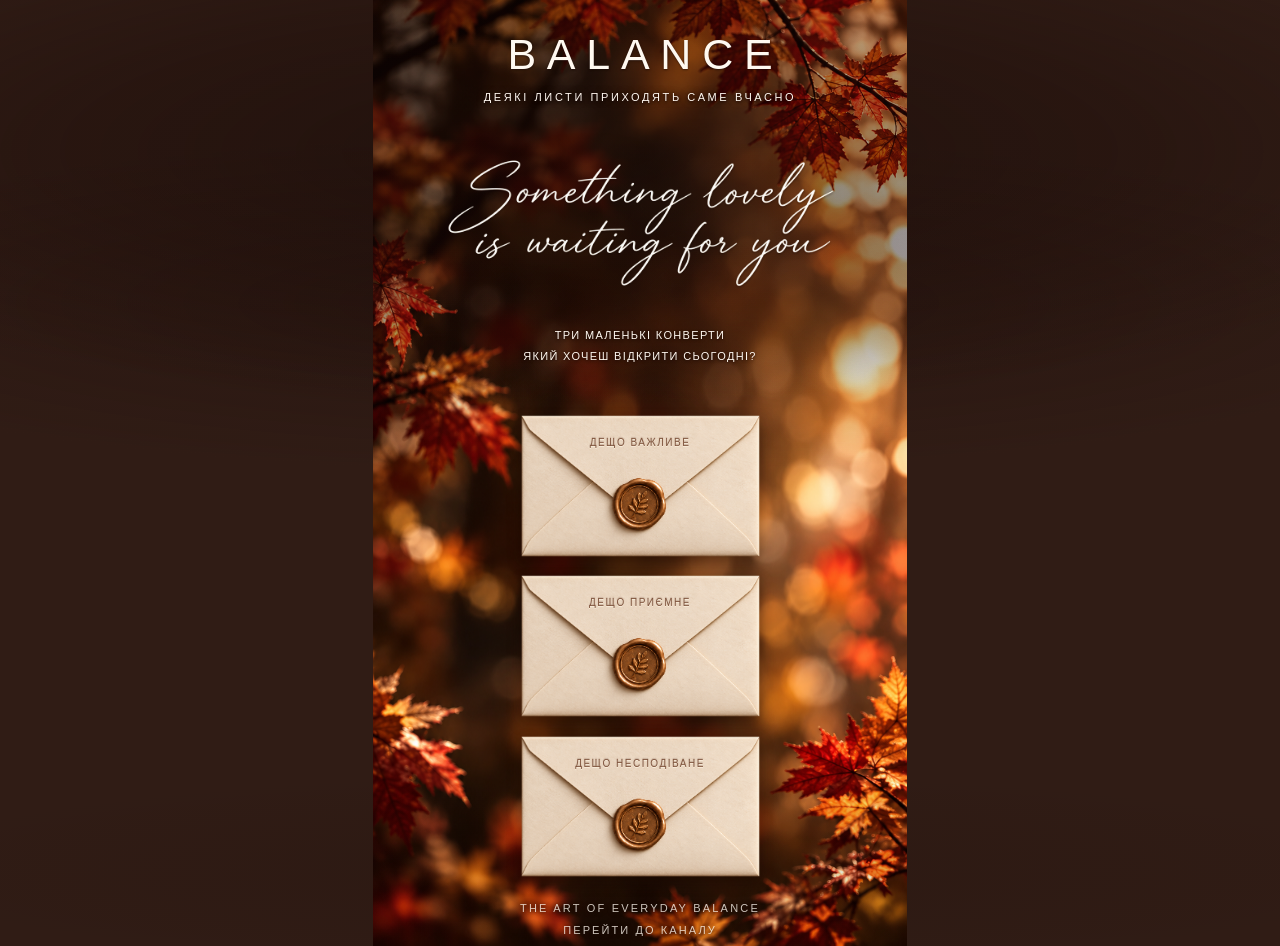
<file: home-v17/index.html>
<!doctype html>
<html lang="uk">
<head>
  <meta charset="utf-8">
  <meta name="viewport" content="width=device-width,initial-scale=1,viewport-fit=cover">
  <meta name="theme-color" content="#28170f">
  <title>BALANCE — The Daily Sign</title>
  <link rel="stylesheet" href="styles.css">
</head>
<body>
  <main class="home">
    <div class="background-layer" aria-hidden="true">
      <img src="assets/autumn_background_approved.png" alt="">
    </div>

    <div class="content-layer">
      <header>
        <div class="brand" role="img" aria-label="BALANCE">BALANCE</div>
        <div class="tagline">ДЕЯКІ ЛИСТИ ПРИХОДЯТЬ САМЕ ВЧАСНО</div>
      </header>

      <section class="intro">
        <img
          class="script"
          src="assets/something_lovely_new.png"
          alt="Something lovely is waiting for you"
        >
        <p>
          Три маленькі конверти<br>
          Який хочеш відкрити сьогодні?
        </p>
      </section>

      <section class="envelopes" aria-label="Обрати конверт">
        <button class="envelope" data-kind="important">
          <img src="assets/closed_envelope.png" alt="">
          <span>Дещо важливе</span>
        </button>

        <button class="envelope" data-kind="pleasant">
          <img src="assets/closed_envelope.png" alt="">
          <span>Дещо приємне</span>
        </button>

        <button class="envelope" data-kind="unexpected">
          <img src="assets/closed_envelope.png" alt="">
          <span>Дещо несподіване</span>
        </button>
      </section>

      <footer>
        <p>THE ART OF EVERYDAY BALANCE</p>
        <a
          href="https://t.me/musicbalance777"
          target="_blank"
          rel="noopener noreferrer"
        >ПЕРЕЙТИ ДО КАНАЛУ</a>
      </footer>
    </div>
  </main>

  <script>
    let envelopeOpening = false;

    document.querySelectorAll('.envelope').forEach((button) => {
      button.addEventListener('click', () => {
        if (envelopeOpening) return;
        envelopeOpening = true;

        // Ask the parent Telegram Mini App for subtle haptic feedback.
        window.parent.postMessage({
          type: 'balance:envelope-haptic'
        }, location.origin);

        // Subtle press animation.
        button.style.transform = 'scale(0.97)';

        // Open the letter after the press becomes visible.
        setTimeout(() => {
          button.style.transform = '';

          window.parent.postMessage({
            type: 'balance:open-envelope',
            category: button.dataset.kind
          }, location.origin);

          // Allow another selection after returning to the home screen.
          setTimeout(() => {
            envelopeOpening = false;
          }, 1000);
        }, 180);
      });
    });
  </script>
</body>
</html>
</file>
<file: home-v17/styles.css>
*{box-sizing:border-box}html{background:#29180f}body{margin:0;color:#fff8f0;font-family:Arial,Helvetica,sans-serif}.home{position:relative;min-height:100dvh;isolation:isolate;overflow:hidden;background:#29180f}.background-layer{position:absolute;inset:0;z-index:-1;overflow:hidden;pointer-events:none;background:#29180f}.background-layer img{display:block;position:absolute;inset:0;width:100%;height:100%;object-fit:cover;object-position:center center}.background-layer:after{content:"";position:absolute;inset:0;background:radial-gradient(ellipse 83% 21% at 48% 16%,rgba(22,8,5,.39),transparent 91%),radial-gradient(ellipse 79% 22% at 48% 29%,rgba(26,9,5,.35),transparent 90%),radial-gradient(ellipse 70% 12% at 50% 92%,rgba(25,9,5,.15),transparent 90%);pointer-events:none}.content-layer{position:relative;min-height:100dvh;display:flex;flex-direction:column;align-items:center;text-align:center;padding:clamp(19px,2.8dvh,30px) 14px max(10px,env(safe-area-inset-bottom))}header{width:100%;max-width:540px;flex:none}.brand{display:block;width:min(88%,440px);height:auto;margin:0 auto;filter:drop-shadow(0 1px 2px rgba(25,10,6,.55))}.tagline{color:#fff8f1;font-family:Arial,Helvetica,sans-serif;font-weight:400;font-size:clamp(8px,2.06vw,12px);letter-spacing:clamp(1.2px,.43vw,3px);white-space:nowrap;margin:clamp(7px,1.15dvh,13px) auto 0;text-shadow:0 1px 3px rgba(19,7,4,.9),0 0 7px rgba(19,7,4,.5)}.intro{width:min(92%,530px);margin:clamp(11px,1.7dvh,19px) auto clamp(10px,1.4dvh,15px);flex:none}.script{display:block;width:min(94%,495px);height:auto;margin:auto;filter:drop-shadow(0 1px 2px rgba(17,6,4,.8))}.intro p{font-size:clamp(11px,2.75vw,15px);font-weight:300;line-height:1.38;margin:clamp(5px,.8dvh,9px) 0 0;text-shadow:0 1px 4px rgba(20,8,5,.75)}.envelopes{display:grid;gap:clamp(5px,.9dvh,10px);width:min(55vw,265px,calc((100dvh - 295px)*1.677/3));min-width:0;flex:none}.envelope{border:0;background:none;color:#825337;padding:0;cursor:pointer;position:relative;filter:drop-shadow(0 6px 7px #18080070)}.envelope img{display:block;width:100%;height:auto}.envelope span{position:absolute;bottom:7%;left:0;right:0;font-family:Georgia,serif;font-size:clamp(10px,2.4vw,15px);letter-spacing:.03em}.envelope:focus-visible{outline:2px solid white;outline-offset:4px}footer{margin-top:clamp(11px,1.6dvh,18px);flex:none;font-size:clamp(8px,1.8vw,11px);letter-spacing:.2em;text-shadow:0 1px 4px #180800}footer p{margin:0}footer a{display:block;color:inherit;text-decoration:none;margin-top:clamp(8px,1.2dvh,13px)}@media(min-width:700px){.background-layer img{object-fit:contain}.background-layer{background:#301c15}.content-layer{max-width:942px;margin:auto}.envelopes{width:min(30vw,265px,calc((100dvh - 295px)*1.677/3))}.intro{width:min(75%,520px)}}@media(max-width:699px) and (max-height:750px){.content-layer{padding-top:13px;padding-bottom:7px}.brand{width:min(80%,390px)}.tagline{font-size:clamp(7px,1.95vw,10px);letter-spacing:1.5px;margin-top:6px}.intro{width:min(85%,470px);margin-top:7px;margin-bottom:7px}.intro p{margin-top:3px}.envelopes{gap:5px;width:min(52vw,calc((100dvh - 255px)*1.677/3))}footer{margin-top:6px}footer a{margin-top:6px}}@media(max-width:699px) and (max-height:600px){.brand{width:70%}.intro{width:76%}.envelopes{width:min(50vw,calc((100dvh - 225px)*1.677/3))}.intro p{font-size:11px}}
/* v11: typography and spacing refinements; preserve background and envelopes */
.brand{width:auto;max-width:100%;font-family:Arial,Helvetica,sans-serif;font-size:clamp(27px,7.05vw,43px);font-weight:500;letter-spacing:.25em;line-height:1.15;padding-left:.25em;color:#fff9f1;text-shadow:0 1px 2px rgba(20,8,5,.55);filter:none}
.tagline{font-weight:400;letter-spacing:clamp(1.15px,.37vw,2.6px);font-size:clamp(8px,2.05vw,11px);margin-top:clamp(9px,1.35dvh,15px)}
.intro{margin-top:clamp(18px,2.9dvh,32px);margin-bottom:clamp(16px,2.2dvh,25px)}
.script{width:min(92%,485px);filter:drop-shadow(0 1px 1px rgba(16,6,4,.58)) brightness(1.14);image-rendering:auto}
.intro p{font-family:Arial,Helvetica,sans-serif;font-size:clamp(10px,2.35vw,13px);font-weight:400;letter-spacing:clamp(.65px,.19vw,1.25px);line-height:1.65;text-transform:uppercase;margin-top:clamp(13px,1.8dvh,20px);text-shadow:0 1px 3px rgba(20,8,5,.8)}
.envelopes{gap:clamp(8px,1.2dvh,12px);width:min(53vw,255px,calc((100dvh - 345px)*1.677/3))}
footer{margin-top:clamp(15px,2.1dvh,23px)}
@media(min-width:700px){.brand{font-size:43px}.envelopes{width:min(30vw,255px,calc((100dvh - 345px)*1.677/3))}}
@media(max-width:699px) and (max-height:750px){.brand{font-size:clamp(25px,6.8vw,35px)}.intro{margin-top:12px;margin-bottom:10px}.intro p{margin-top:8px;line-height:1.4}.envelopes{gap:6px;width:min(51vw,calc((100dvh - 285px)*1.677/3))}footer{margin-top:9px}}
@media(max-width:699px) and (max-height:600px){.intro{margin-top:7px;margin-bottom:6px}.intro p{margin-top:4px}.envelopes{width:min(48vw,calc((100dvh - 255px)*1.677/3))}}
/* v12: improved visual rhythm and localized shadow under text */
.background-layer:after{background:radial-gradient(ellipse 74% 27% at 46% 16%,rgba(19,7,4,.53) 0%,rgba(23,8,5,.31) 55%,transparent 100%),radial-gradient(ellipse 75% 19% at 46% 32%,rgba(23,8,5,.32),transparent 95%),radial-gradient(ellipse 70% 12% at 50% 92%,rgba(25,9,5,.15),transparent 90%)}
.content-layer{padding-top:clamp(24px,3.3dvh,38px)}
.intro{margin-top:clamp(22px,3.5dvh,38px);margin-bottom:clamp(17px,2.4dvh,28px)}
.intro p{font-size:clamp(9px,2.05vw,12px);letter-spacing:clamp(.5px,.15vw,1px);line-height:1.5;margin-top:clamp(19px,2.5dvh,29px);position:relative;z-index:1}
.script{width:min(90%,475px)}
.envelopes{gap:clamp(8px,1.1dvh,12px);width:min(51vw,250px,calc((100dvh - 390px)*1.677/3))}
footer{margin-top:clamp(14px,1.8dvh,21px)}
@media(min-width:700px){.envelopes{width:min(29vw,250px,calc((100dvh - 390px)*1.677/3))}}
@media(max-width:699px) and (max-height:750px){.content-layer{padding-top:17px}.intro{margin-top:15px;margin-bottom:12px}.intro p{font-size:10px;line-height:1.35;margin-top:12px}.envelopes{width:min(49vw,calc((100dvh - 310px)*1.677/3));gap:6px}footer{margin-top:8px}}
@media(max-width:699px) and (max-height:600px){.intro{margin-top:9px;margin-bottom:7px}.intro p{margin-top:7px;font-size:9px}.envelopes{width:min(46vw,calc((100dvh - 275px)*1.677/3))}}
/* v13: breathing room below calligraphy and between envelopes */
.intro{margin-bottom:clamp(24px,3.5dvh,38px)}
.intro p{margin-top:clamp(25px,3.3dvh,38px)}
.envelopes{gap:clamp(13px,1.85dvh,19px);width:min(50vw,245px,calc((100dvh - 420px)*1.677/3))}
footer{margin-top:clamp(16px,2.1dvh,24px)}
@media(min-width:700px){.envelopes{width:min(29vw,245px,calc((100dvh - 420px)*1.677/3))}}
@media(max-width:699px) and (max-height:750px){.intro{margin-bottom:18px}.intro p{margin-top:20px}.envelopes{gap:11px;width:min(49vw,calc((100dvh - 345px)*1.677/3))}footer{margin-top:12px}}
@media(max-width:699px) and (max-height:600px){.intro{margin-bottom:10px}.intro p{margin-top:10px}.envelopes{gap:7px;width:min(46vw,calc((100dvh - 295px)*1.677/3))}footer{margin-top:7px}}

/* v14: calligraphy canvas repaired; refined type and vertical rhythm */
.intro p{font-size:clamp(9px,1.91vw,11px);letter-spacing:clamp(.85px,.26vw,1.45px);margin-top:clamp(31px,4dvh,45px)}
.intro{margin-bottom:clamp(29px,4dvh,43px)}
.envelopes{width:min(49vw,241px,calc((100dvh - 443px)*1.677/3))}
footer a{letter-spacing:.19em}
@media(min-width:700px){.envelopes{width:min(29vw,241px,calc((100dvh - 443px)*1.677/3))}}
@media(max-width:699px) and (max-height:750px){.intro p{margin-top:24px;font-size:9px}.intro{margin-bottom:21px}.envelopes{width:min(48vw,calc((100dvh - 358px)*1.677/3))}}
@media(max-width:699px) and (max-height:600px){.intro p{margin-top:12px}.intro{margin-bottom:12px}.envelopes{width:min(45vw,calc((100dvh - 305px)*1.677/3))}}


/* BALANCE — subtle envelope press feedback */
.envelope {
  transition: transform 180ms ease;
}

.envelope:active {
  transform: scale(0.97);
}


/* BALANCE — Letterpress envelope labels */

.envelope span {
  position: absolute;
  top: 16%;
  bottom: auto;
  left: 0;
  right: 0;

  width: 100%;
  padding: 0 6%;

  font-family: Arial, Helvetica, sans-serif;
  font-size: clamp(7px, 1.65vw, 10px);
  font-weight: 500;
  letter-spacing: 0.15em;
  line-height: 1.2;
  text-transform: uppercase;
  white-space: nowrap;

  color: #80553e;

  text-shadow:
    0 1px 0 rgba(255, 247, 231, 0.65),
    0 -1px 1px rgba(75, 43, 27, 0.24);

  pointer-events: none;
}

/* BALANCE — move intro text closer to calligraphy */
.intro p {
  margin-top: 18px;
  position: relative;
  top: -12px;
}

/* BALANCE — refined footer spacing and contrast */

footer {
  margin-top: 24px;
}

footer p,
footer a {
  color: rgba(255, 248, 240, 0.78);
}

footer a {
  margin-top: 10px;
}


/* BALANCE — refined intro typography */

.intro p {
  letter-spacing: 0.12em;
  line-height: 1.85;
}
</file>
